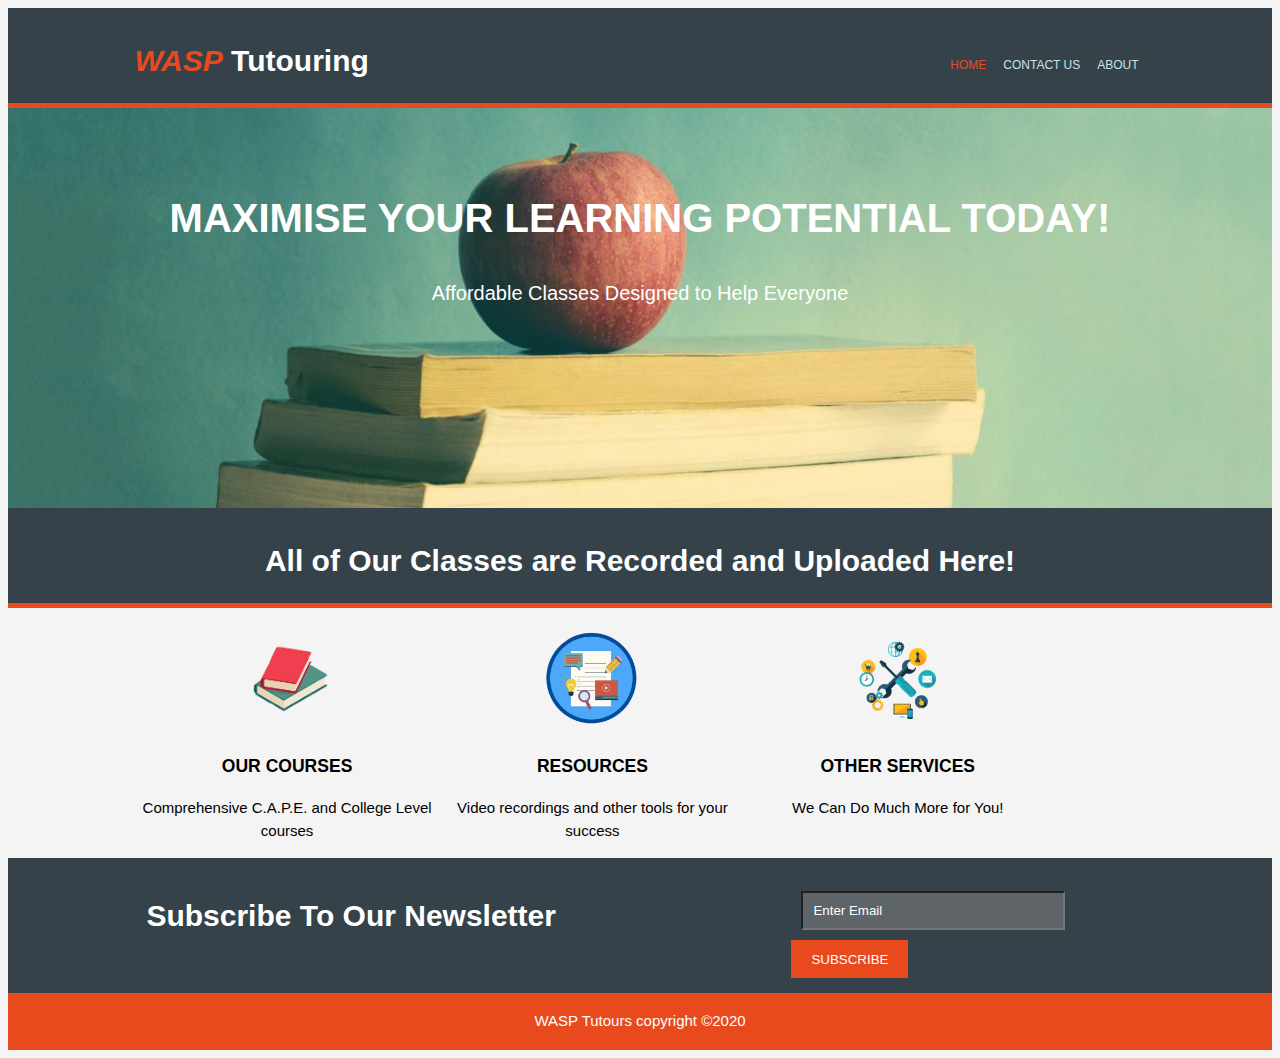
<file: index.html>
<!DOCTYPE html>
<html>
<head>
    <meta charset="utf-8" />
    <meta name="viewport" content="width=device-width">
    <meta name="description" content="MAXIMISE YOUR LEARNING POTENTIAL TODAY!">
	  <meta name="keywords" content="tutouring, after classes, affordable classes, pure math classes, physics classes, cape, college, grenada, cheap, professional classes">
  	<meta name="author" content="Wasim Pysadee">
    <title>WASP Tutouring | Welcome</title>
    <link rel="stylesheet" href="style.css"
</head>
<body>
    <header>
        <div class="container">
            <div id="barnding">
                <h1><span class="highlight">WASP</span> Tutouring</h1>
            </div> 
            <nav>
                <ul>
                    <li class="current"><a href="index.html">HOME</a></li>
                    <!--<li class="other_links"><a href="testimonials.html">TESTIMONIALS</a></li>-->
                    <li class="other_links"><a href="contact_us.html">CONTACT US</a></li>
                    <li class="other_links"><a href="about.html">ABOUT</a></li>
                <ul>  
            <nav>          
        </div>            
    </header>

    <section id="showcase">
        <div class="container">
            <h1>MAXIMISE YOUR LEARNING POTENTIAL TODAY!</h1>
            <P>Affordable Classes Designed to Help Everyone</p>
        <div>    
    </section>

    <section id="banner_top">
            <div class="container">
                <h1>All of Our Classes are Recorded and Uploaded Here!</h1>    
            </div>
    </section>  

       
    <section id="boxes">
        <div class="container">
            <div class="box">
                
                <a href="courses.html"><img src="courses7.png"></a> 
                <a href="courses.html"><h3>OUR COURSES</h3></a>
                <P>Comprehensive C.A.P.E. and College Level courses</P >                 
            </div>

            <div class="box">
                    <a href="resources.html"><img src="resources2.png" width="200" height="121"></a>
                    <a href="resources.html"><h3>RESOURCES</h3></a>
                    <P>Video recordings and other tools for your success</P >                 
            </div>

            <div class="box">
                    <a href="index.html"><img src="services.png" width="200" height="121"></a>
                    <a href="index.html"><h3>OTHER SERVICES</h3></a>

                    <P>We Can Do Much More for You! </P >                 
            </div>
        </div>
    </section>

    <section id="newsletter">
            <div class="container">
                <h1>Subscribe To Our Newsletter</h1>
                <form>
                    <input type="email" id= "email" placeholder="Enter Email">
                    <button id= "submit_email" class="button_1">SUBSCRIBE</button>
                </form>
    
            </div>
    </section>  

    <script>
            let subscriptions = [];
            
                let d;
                d = new Date();
            const addemail = (ev)=>{
                ev.preventDefault();  
                let subscription = {
                    email: document.getElementById('email').value,
                    Date: d,
                }
                subscriptions.push(subscription);
                document.forms[0].reset(); // to clear the form for the next entries
                //document.querySelector('form').reset();
    
                //for display purposes only
               // console.warn('added' , {movies} );
                /*let pre = document.querySelector('#msg pre');
                pre.textContent = '\n' + JSON.stringify(movies, '\t', 2);*/
    
                //saving to localStorage
                localStorage.setItem('MySubcriptions', JSON.stringify(subscriptions) );
            }
            document.addEventListener('DOMContentLoaded', ()=>{
                document.getElementById('submit_email').addEventListener('click', addemail);
            });
        </script> 

    <footer>
        <p><span>WASP Tutours</span>            copyright &copy;2020</p>

    </footer>
  <body>
</html>
</file>
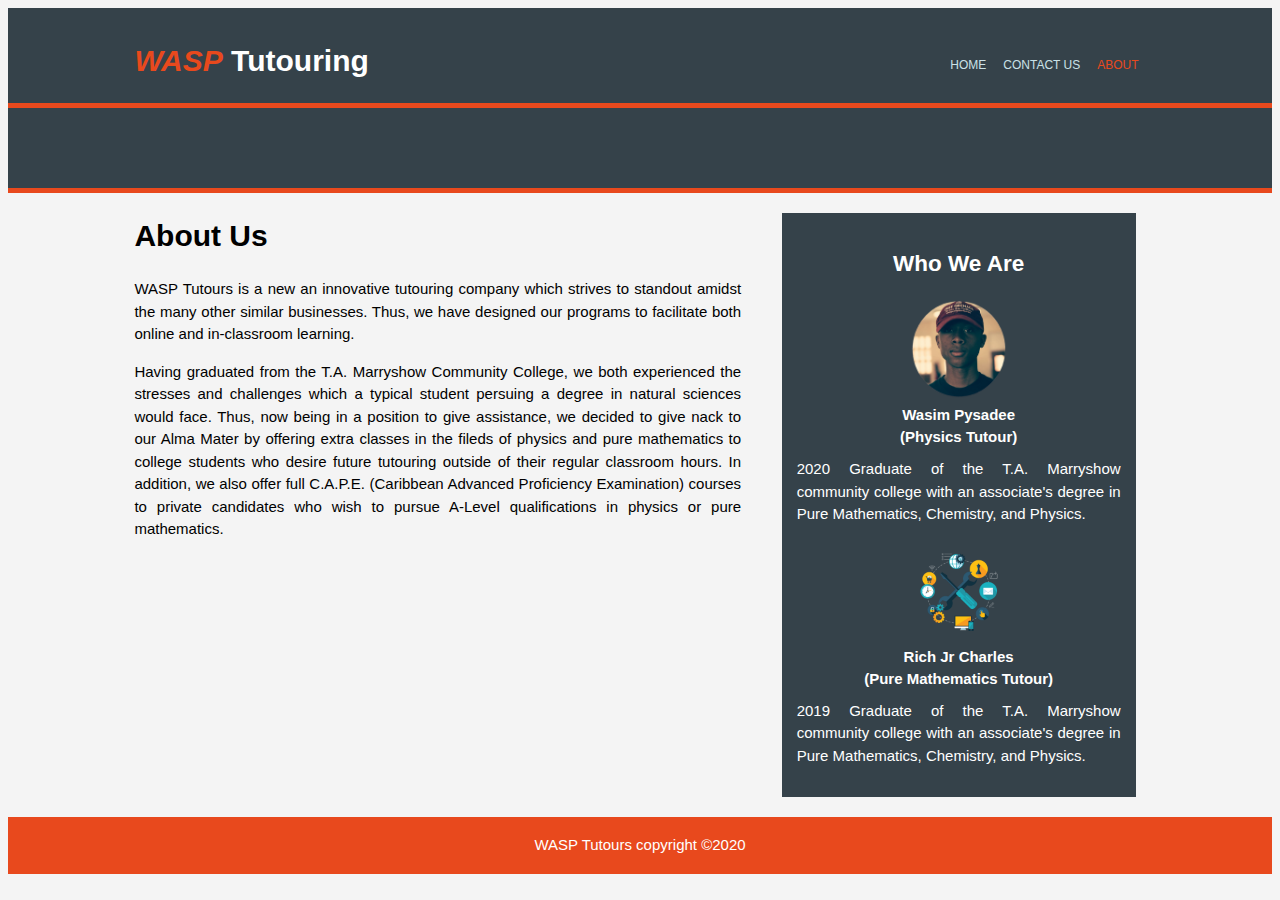
<file: about.html>
<!DOCTYPE html>
<html>
<head>
    <meta charset="utf-8" />
    <meta name="viewport" content="width=device-width">
    <meta name="description" content="MAXIMISE YOUR LEARNING POTENTIAL TODAY!">
	  <meta name="keywords" content="tutouring, after classes, affordable classes, pure math classes, physics classes, cape, college, grenada, cheap, professional classes">
  	<meta name="author" content="Wasim Pysadee">
    <title>WASP Tutouring | About</title>
    <link rel="stylesheet" href="style.css"
</head>
<body>
    <header>
        <div class="container">
            <div id="barnding">
                <h1><span class="highlight">WASP</span> Tutouring</h1>
            </div> 
            <nav>
                <ul>
                    <li class="other_links"><a href="index.html">HOME</a></li>
                    <!--<li class="other_links"><a href="testimonials.html">TESTIMONIALS</a></li>-->
                    <li class="other_links"><a href="contact_us.html">CONTACT US</a></li>
                    <li class="current"><a href="about.html">ABOUT</a></li>
                <ul>  
            <nav>          
        </div>            
    </header>

    

    <section id="banner_top">
            <div class="container">
           
            
            </div>
    </section>  

    <section id="main">
            <div class="container">
                <article id="main-col">
                    <h1 class="page-title">
                        About Us
                    </h1>
                    <p>WASP Tutours is a new an innovative tutouring company which strives to standout amidst the many other
                       similar businesses. Thus, we have designed our programs to facilitate both online and in-classroom 
                       learning.</p>
                       
                    <p>Having graduated from the T.A. Marryshow Community College, we both experienced the stresses
                       and challenges which a typical student persuing a degree in natural sciences would face. 
                       Thus, now being in a position to give assistance, we decided to give nack to our Alma Mater
                       by offering extra classes in the fileds of physics and pure mathematics to college students
                       who desire future tutouring outside of their regular classroom hours. In addition, we also 
                       offer full C.A.P.E. (Caribbean Advanced Proficiency Examination) courses to private candidates who wish to pursue A-Level qualifications
                       in physics or pure mathematics.

                     </p>
                </article>
                                     
                <aside id="sidebar">
                    <div class="dark">
                        
                            <h2><span class="overlay">Who We Are</span></h2>
                            <p></p>
                            <p></p>
                            <img src="wasim3.png" alt="wasim3" class="center" width="100" height="100"> 
                            <h3>Wasim Pysadee</h3>
                            <h3>(Physics Tutour)</h3>
                            <P>2020 Graduate of the T.A. Marryshow community college with an associate's degree in Pure Mathematics, Chemistry, and Physics. 
                            
                            
                            <p></p>
                            <p></p>
                            <img src="services.png" alt="services" class="center" width="100" height="100"> 
                            <h3>Rich Jr Charles</h3>
                            <h3>(Pure Mathematics Tutour)</h3>
                            <P>2019 Graduate of the T.A. Marryshow community college with an associate's degree in Pure Mathematics, Chemistry, and Physics. 
                       
                    </div>

                </aside>          
               
                
                                  
                
            </div>
    </section>
    

            
                                    
            
        </div>
    </section> 
   
    <footer>
        <p><span>WASP Tutours</span>            copyright &copy;2020</p>

    </footer>
  <body>
</html>
</file>
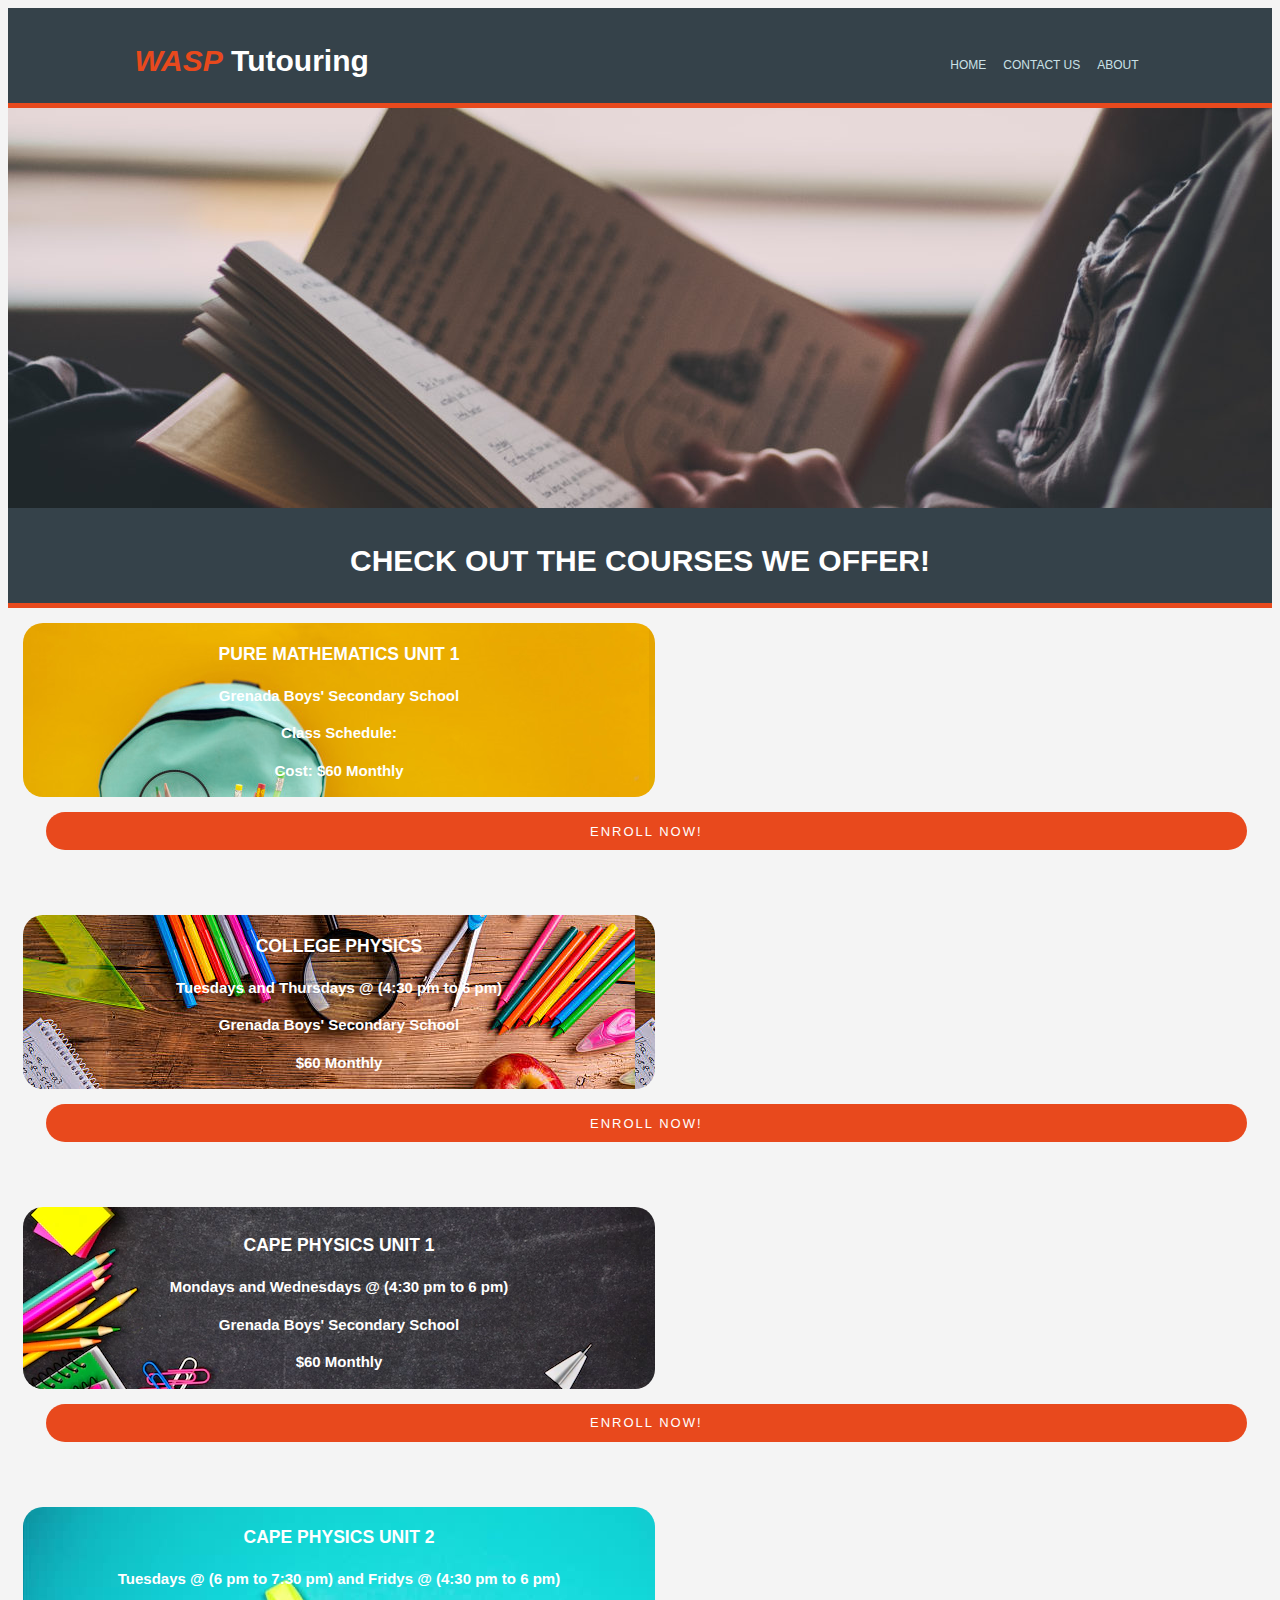
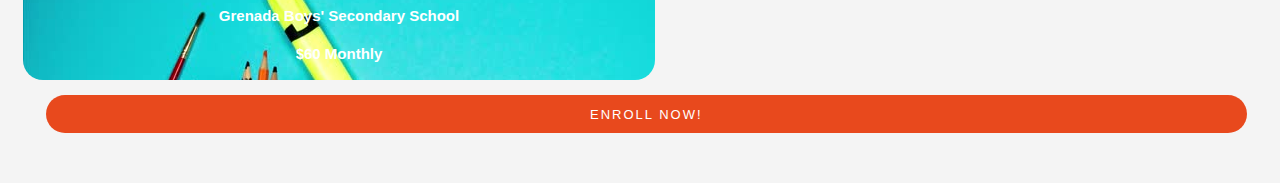
<file: courses.html>
<!DOCTYPE html>
<html>
<head>
    <meta charset="utf-8" />
    <meta name="viewport" content="width=device-width">
    <meta name="description" content="MAXIMISE YOUR LEARNING POTENTIAL TODAY!">
	  <meta name="keywords" content="tutouring, after classes, affordable classes, pure math classes, physics classes, cape, college, grenada, cheap, professional classes">
  	<meta name="author" content="Wasim Pysadee">
    <title>WASP Tutouring | Courses</title>
    <link rel="stylesheet" href="style.css"
</head>
<body>
    <header>
        <div class="container">
            <div id="barnding">
                <h1><span class="highlight">WASP</span> Tutouring</h1>
            </div> 
            <nav>
                <ul>
                    <li class="other_links"><a href="index.html">HOME</a></li>
                    <!--<li class="other_links"><a href="testimonials.html">TESTIMONIALS</a></li>-->
                    <li class="other_links"><a href="contact_us.html">CONTACT US</a></li>
                    <li class="other_links"><a href="about.html">ABOUT</a></li>
                <ul>  
            <nav>          
        </div>            
    </header>

    <section id="showcase_courses">
        <div class="container">
            
            
           
        <div>    
    </section>

    <section id="banner_top">
            <div class="container">
                <h1>CHECK OUT THE COURSES WE OFFER!</h1>
            
            </div>
    </section>   

    <section id="course_boxes">
            <div class="course_container">
                <div class="course_box1">   
                    <h3>PURE MATHEMATICS UNIT 1</h3>
                    <p>Grenada Boys' Secondary School</p> 
                    <p>Class Schedule: </p>     
                    <p>Cost: $60 Monthly</p>      
                   
                                                  
                </div> 

                <a href="Enroll_pure_math.html"><button class="submit_courses" >ENROLL NOW!</button></a>
    
                <div class="course_box2">                   
                        <h3>COLLEGE PHYSICS</h3>  
                        <p>Tuesdays and Thursdays @ (4:30 pm to 6 pm)</p> 
                        <p>Grenada Boys' Secondary School </p>     
                        <p>$60 Monthly</p>                                       
                </div>
                <a href="Enroll_college_physics.html"><button class="submit_courses" >ENROLL NOW!</button></a>

    
                <div class="course_box3">                        
                        <h3>CAPE PHYSICS UNIT 1</h3>      
                       
                        <p>Mondays and Wednesdays @ (4:30 pm to 6 pm)</p> 
                        <p>Grenada Boys' Secondary School </p>     
                        <p>$60 Monthly</p>                                       
                </div>
                <a href="Enroll_physics_unit1.html"><button class="submit_courses" >ENROLL NOW!</button></a>


                <div class="course_box4">                        
                        <h3>CAPE PHYSICS UNIT 2</h3>   
                        <p>Tuesdays @ (6 pm to 7:30 pm) and Fridys @ (4:30 pm to 6 pm)</p> 
                        <p>Grenada Boys' Secondary School </p>     
                        <p>$60 Monthly</p>                                            
                </div>
                <a href="Enroll_physics_unit2.html"><button class="submit_courses" >ENROLL NOW!</button></a>

            </div>

        </section>
    
    <!--<footer>
        <p><span>WASP Tutours</span>            copyright &copy;2020</p>

    </footer>
  <body>
</html>-->
</file>
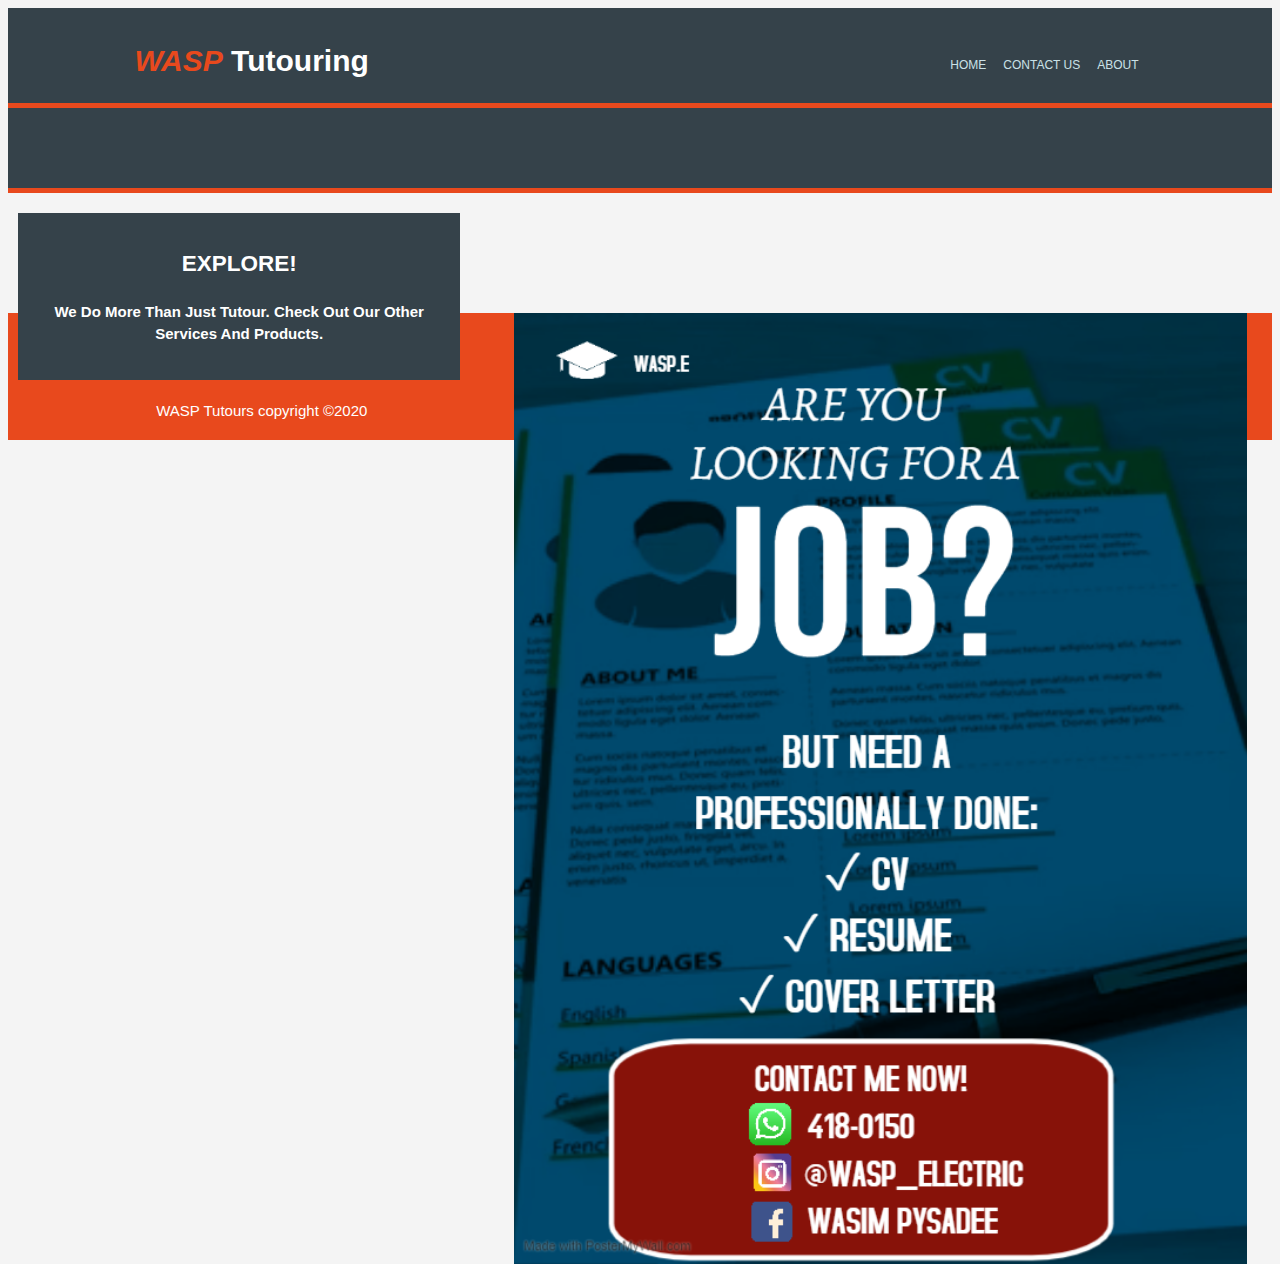
<file: other_services.html>
<!DOCTYPE html>
<html>
<head>
    <meta charset="utf-8" />
    <meta name="viewport" content="width=device-width">
    <meta name="description" content="MAXIMISE YOUR LEARNING POTENTIAL TODAY!">
	  <meta name="keywords" content="tutouring, after classes, affordable classes, pure math classes, physics classes, cape, college, grenada, cheap, professional classes">
  	<meta name="author" content="Wasim Pysadee">
    <title>WASP Tutouring | Other services</title>
    <link rel="stylesheet" type="text/css" href="file:///C:/Users/pc/Desktop/WASP%20Tutouring%20website/fontawesome-free-5.14.0-web/css/all.css">
    <link rel="stylesheet" href="style.css"
</head>
<body>
    <header>
        <div class="container">
            <div id="barnding">
                <h1><span class="highlight">WASP</span> Tutouring</h1>
            </div> 
            <nav>
                <ul>
                    <li class="other_links"><a href="index.html">HOME</a></li>
                    <!--<li class="other_links"><a href="testimonials.html">TESTIMONIALS</a></li>-->
                    <li class="other_links"><a href="contact_us.html">CONTACT US</a></li>
                    <li class="other_links"><a href="about.html">ABOUT</a></li>
                <ul>  
            <nav>          
        </div>            
    </header>

    

    <section id="banner_top">
            <div class="container">
           
            
            </div>
    </section>  
                                     
                <aside id="sidebar_services">
                    <div class="dark">
                        
                            <h2><span class="overlay">EXPLORE!</span>  <i class="fab fa-wpexplorer"></i></h2>
                            <h4>We Do More Than Just Tutour. Check Out Our Other Services And Products.</h4>
                       
                    </div>

                </aside>          
               
                
                                  
                
            </div>
    </section>
    <section id="posters">
        <div class="poster_container">
            <img src="CV FLIER.PNG">
        </div>
    </section>
    

            
                                    
            
        </div>
    </section> 
   
    <footer id="other_courses">
        <p><span>WASP Tutours</span>            copyright &copy;2020</p>

    </footer>
  <body>
</html>
</file>
<file: style.css>
body{
    font-family: Arial, Helvetica, sans-serif;
    font-size:15px;
    line-height:1.5;
    padding:0;
    background-color:#f4f4f4;
}

/*global*/

.container{
    width:80%;
    margin:auto;
    overflow: hidden;
}

.container3{
    text-decoration: underline;
    text-underline-position: under;
}

ul{
    padding:0;
    margin:0;
}

.button_1{
    height:38px;
    background:#e8491d;
    border:0;
    padding-left: 20px;
    padding-right: 20px;
    color:#ffffff;}

.button_1:hover{
        color:#cccccc;
        font-weight: bold;
        border-radius: 10px;
    }
    

.dark{
    padding:15px;
    background:#35424a;
    color:#ffffff;
    margin-top:10px;
    margin-bottom:10px;
    text-align: center;
}

.center{
    display: block;
    margin-left: auto;
    margin-right: auto;
   
}

.highlight{
    color:#e8491d;
    font-style: italic;
    font-weight:bold;
}

.overlay{
    color:#ffffff;}



/*header*/
header{
    background:#35424a;
    color:#ffffff;
    padding-top:10px;
    min-height:70px;
    border-bottom:#e8491d 5px solid;
}

header a{
    color:#ffffff;
    text-decoration: none;
    font-size:16px;
}


header li{
    float:left;
    display: inline;
    padding:0 7px 0 10px;
}

header #branding{
    float:left;
}

header #branding h1{
    margin:0;
}

header nav{
    float:right;
    margin-top:-50px;
}



header .current a{
    color:#e8491d;
    font-size:12px;
    
}

header .other_links a{
    color:#cae1e7;
    font-size:12px;
}

header a:hover{
    color:#cccccc;
    font-weight: bold;
}

/*showcase*/
#showcase{
    min-height:400px;
    background:url('background.jpg') no-repeat;
    text-align: center;
    color:#ffffff
}

#showcase h1{
    margin-top:80px;
    font-size:40px;
    margin-bottom:30px
}

#showcase p{
    font-size:20px;
}

#newsletter{
    padding:15px;
    color:#ffffff;
    background:#35424a;
}

/*banner_top*/
#banner_top{
    
    border-bottom:#e8491d 5px solid;
    background:#35424a;
    color:#ffffff;

    text-align: center;
    padding-top:10px;
    min-height:70px;
   
}

/*boxes*/
#boxes{
    margin-top:20px;
    margin-left: 0;
    margin-right: 0;
}

#boxes .box{
    float:left;
    width:30%;
    padding:1px;
    text-align: center;
   

}

#boxes .box a{
    color: #000000;
    text-decoration: none;
}

#boxes .box_b{
    float:left;
    width:30%;
    padding:10px;
    text-align: center;}
 
#boxes .box img{
    width:100px;
    height:100px;
}

#boxes .box_b img{
    width:100px;
    height:100px;}

#boxes .box_b a{
        color: #000000;
        text-decoration: none;
    }



/*newsletter*/

#newsletter h1{
    float: left;
}
#newsletter form{
    float: right;
    margin-top:8px;
}

#newsletter input [type="email"]{
    padding:4px;
    height:20px;
    width:250px;
}

/*footer*/
footer{
    padding:2px;
    margin-top:0px;
    color:#ffffff;
    background-color:#e8491d;
    text-align: center;
}

/*aside*/
aside#sidebar{
    float:right;
    width: 35%;
    margin: 10px
}

#sidebar h3{
    
    font-size:15px;
    line-height:0.8;
    margin-top:10px;
    
    margin-bottom:10px
}

#sidebar p{
    text-align: justify;
}
/*article main-col*/
article#main-col{
    float:left;
    width:60%;
}

#main-col{
    text-align: justify;
}

/*showcase_contact*/
#showcase_contact{
    margin-top:-25px;
    min-height:400px;
    background:url('contact_background3.jpg') no-repeat;
    text-align: center;
    text-transform: inherit;
    color:#ffffff
}

#showcase_contact h4{
    /*margin-top:300px;*/
    padding-top:4px;
    font-size: 15px;
    line-height:0.8;
}
#showcase_contact h1{
    /*margin-top:300px;*/
    padding-top:300px;
    padding-bottom: 0;
    font-size:30px;
    line-height:0.8;
}

/*conatct form*/

.container2{
    width:90%;
    margin: auto;
    overflow: hidden;
}

#contact-section{
    background: url('contact_form.jpg');
    background-size: cover;
    background-position:center;
    height:100%;
    width:100%;
    padding-bottom: 2%;
}



.contact-form i.fa{
    font-size:22px;
    padding:3%;
    background-color:none;
    margin:2%;
    cursor:pointer;
    border-radius: 80%;
    border: 2px solid rgb(190,190,190);
    color: rgb(190,190,190);
}

.container-form i.fa:hover {
    cursor: pointer;
    border:2px solid #fff;
    color:#fff;
}

.contact-form{
    display: grid;
    grid-template-columns: auto auto;
}

.form-info{
    font-size: 16px;
    font-style: italic;
    color:#fff;
    letter-spacing: 2px;
}

input{
    padding: 10px;
    margin:10px;
    width:70%;
    background-color:rgba(136,133,133,0.5);
    color:#fff;
    outline: none;
}

input::placeholder{
    color:#fff;
}

textarea{
    padding:10px;
    margin:10px;
    width:70%;
    background-color: rgba(136,133,133,0.5);
    color:#fff;
    border:none;
    outline:none;
}

textarea::placeholder{
    color:#fff;
}

#submit{
    width:40%;
    background:none;
    padding:4px;
    outline:none;
    font-size: 13px;
    font-weight:bold;
    letter-spacing: 2px;
    height:33px;
    text-align:center;
    cursor:pointer;
    margin-left:3%;
    border:2px solid rgb(190,190,190);
    color:rgb(190,190,190);
}

#showcase_courses{
    min-height:400px;
    background:url('courses_background.jpeg') no-repeat;
    text-align: center;
    color:#ffffff;
}

/*#showcase h1{
    margin-top:80px;
    font-size:40px;
    margin-bottom:30px
}*/

/*course boxes*/

.course_container{
    position: relative;
    width:100%;
    height:300px;
    margin: 240px auto;
    margin-top:0px;
    background:#f4f4f4;

}

.course_container .course_box1{
    position: relative;
    width: 50%;
    height: 270;
    background:url('pure_math.jpg');
    float: table-column;
    text-align: center;
    margin:15px;
    box-sizing: border-box;
    overflow: hidden;
    font-weight: bold;
    border-radius: 20px;
    color:#ffffff;
}

#boxes .box a:hover{
    color: #494d4e;
    font-weight: bold;

}

#boxes .box_b a:hover{
    color: #494d4e;
    font-weight: bold;
}

.course_container .course_box2{
    position: relative;
    width: 50%;
    height: 270;
    background:url('college_physics.jpg');
    float: table-column;
    margin:15px;
    box-sizing: border-box;
    overflow: hidden;
    text-align: center;
    font-weight: bold;
    border-radius: 20px;
    color:#ffffff;
}

.course_container .course_box3{
    position: relative;
    width: 50%;
    height: 270;
    background:url('physics_unit1.jpg');
    
    float: table-column;
    margin:15px;
    box-sizing: border-box;
    overflow: hidden;
    text-align: center;
    font-weight: bold;
    border-radius: 20px;
    color: #ffffff;
}

.course_container .course_box4{
    position: relative;
    width: 50%;
    height: 270;
    background:url('physics_unit2.jpg');
    float: table-column;
    margin:15px;
    box-sizing: border-box;
    overflow: hidden;
    text-align: center;
    font-weight: bold;
    
    border-radius: 20px;
    color:#ffffff;
   
}
.course_container .course_box3 h3{
    margin-top:25px;
}

/*ENROLL BUTTON*/
.submit_courses{
    
    width:95%;
    padding:4px;
    outline:none;
    font-size: 13px;
    letter-spacing: 2px;
    border-radius: 20px;
    text-align:center;
    cursor:pointer;
    margin-left:3%;
    height:38px;
    background:#e8491d;
    border:0;
    margin-bottom:50px;
    padding-left: 20px;
    padding-right: 20px;
    color:#ffffff;
    
}

#submit_pure_math{
    width:40%;
    background:none;
    padding:4px;
    outline:none;
    font-size: 13px;
    font-weight:bold;
    letter-spacing: 2px;
    height:33px;
    text-align:center;
    cursor:pointer;
    margin-left:3%;
    border:2px solid rgb(190,190,190);
    color:rgb(190,190,190);
}

#submit_pure_math:hover{
    color:#494d4e;
}

#submit_college_physics{
    width:40%;
    background:none;
    padding:4px;
    outline:none;
    font-size: 13px;
    font-weight:bold;
    letter-spacing: 2px;
    height:33px;
    text-align:center;
    cursor:pointer;
    margin-left:3%;
    border:2px solid rgb(190,190,190);
    color:rgb(190,190,190);
}

#submit_college_physics:hover{
    color:#494d4e;
}

#submit_physics_unit1{
    width:40%;
    background:none;
    padding:4px;
    outline:none;
    font-size: 13px;
    font-weight:bold;
    letter-spacing: 2px;
    height:33px;
    text-align:center;
    cursor:pointer;
    margin-left:3%;
    border:2px solid rgb(190,190,190);
    color:rgb(190,190,190);
}

#submit_physics_unit1:hover{
    color:#494d4e;
}

#submit_physics_unit2{
    width:40%;
    background:none;
    padding:4px;
    outline:none;
    font-size: 13px;
    font-weight:bold;
    letter-spacing: 2px;
    height:33px;
    text-align:center;
    cursor:pointer;
    margin-left:3%;
    border:2px solid rgb(190,190,190);
    color:rgb(190,190,190);
}

#submit_physics_unit2:hover{
    color:#494d4e;
}


.submit_courses:hover{
    color: #494d4e;
    font-weight: bold;
}

/*showcase_pure_math*/
#showcase_pure_math{
    margin-top:0px;
    min-height:400px;
    background:url('pure_math_unit1.jpg') no-repeat;
    text-align: center;
    text-transform: inherit;
    color:#ffffff
}

/*showcase_college_physics*/
#showcase_college_physics{
    margin-top:0px;
    min-height:400px;
    background:url('background_college_physics.jpg') no-repeat;
    text-align: center;
    text-transform: inherit;
    color:#ffffff
}

/*showcase_college_physics*/
#showcase_physics_unit2{
    margin-top:0px;
    min-height:400px;
    background:url('background_physics_unit2.jpg') no-repeat;
    text-align: center;
    text-transform: inherit;
    color:#ffffff
}

/*showcase_college_physics*/
#showcase_physics_unit1{
    margin-top:0px;
    min-height:400px;
    background:url('background_physics_unit1.jpg') no-repeat;
    text-align: center;
    text-transform: inherit;
    color:#ffffff
}

/*videos*/
#videos .video_container{
    width:60%;
    
}

video {
    width:100%;
    border-radius: 15px;
    border:3px solid #e8491d;
    
    
}

#videos{
    margin-top:50px;
    margin-left:5%;
    margin-bottom:100px;
   
}
#videos .video_container .video p{
    margin-bottom:50px;
    margin-top:0px;
    background: #494d4e;
    width:100%;
    color:#ffffff;
    float:left;
    border-radius:5px;
    /*text-align: center;*/}

/*aside_services*/
aside#sidebar_services{
    float:left;
    width: 35%;
    margin: 10px;
   
}

#sidebar_services h3{
    
    font-size:15px;
    line-height:0.8;
    margin-top:10px;
    
    margin-bottom:10px
}

#sidebar_services p{
    text-align: justify;
}

/*other services*/
#posters .poster_container img{
    float:right;
    width:58%;
    margin-right:2%;
}
#posters .poster_container{
    margin-top:120px;
    margin-bottom:5px;
}

#other_courses{
    margin-top:10px;
}
</file>
